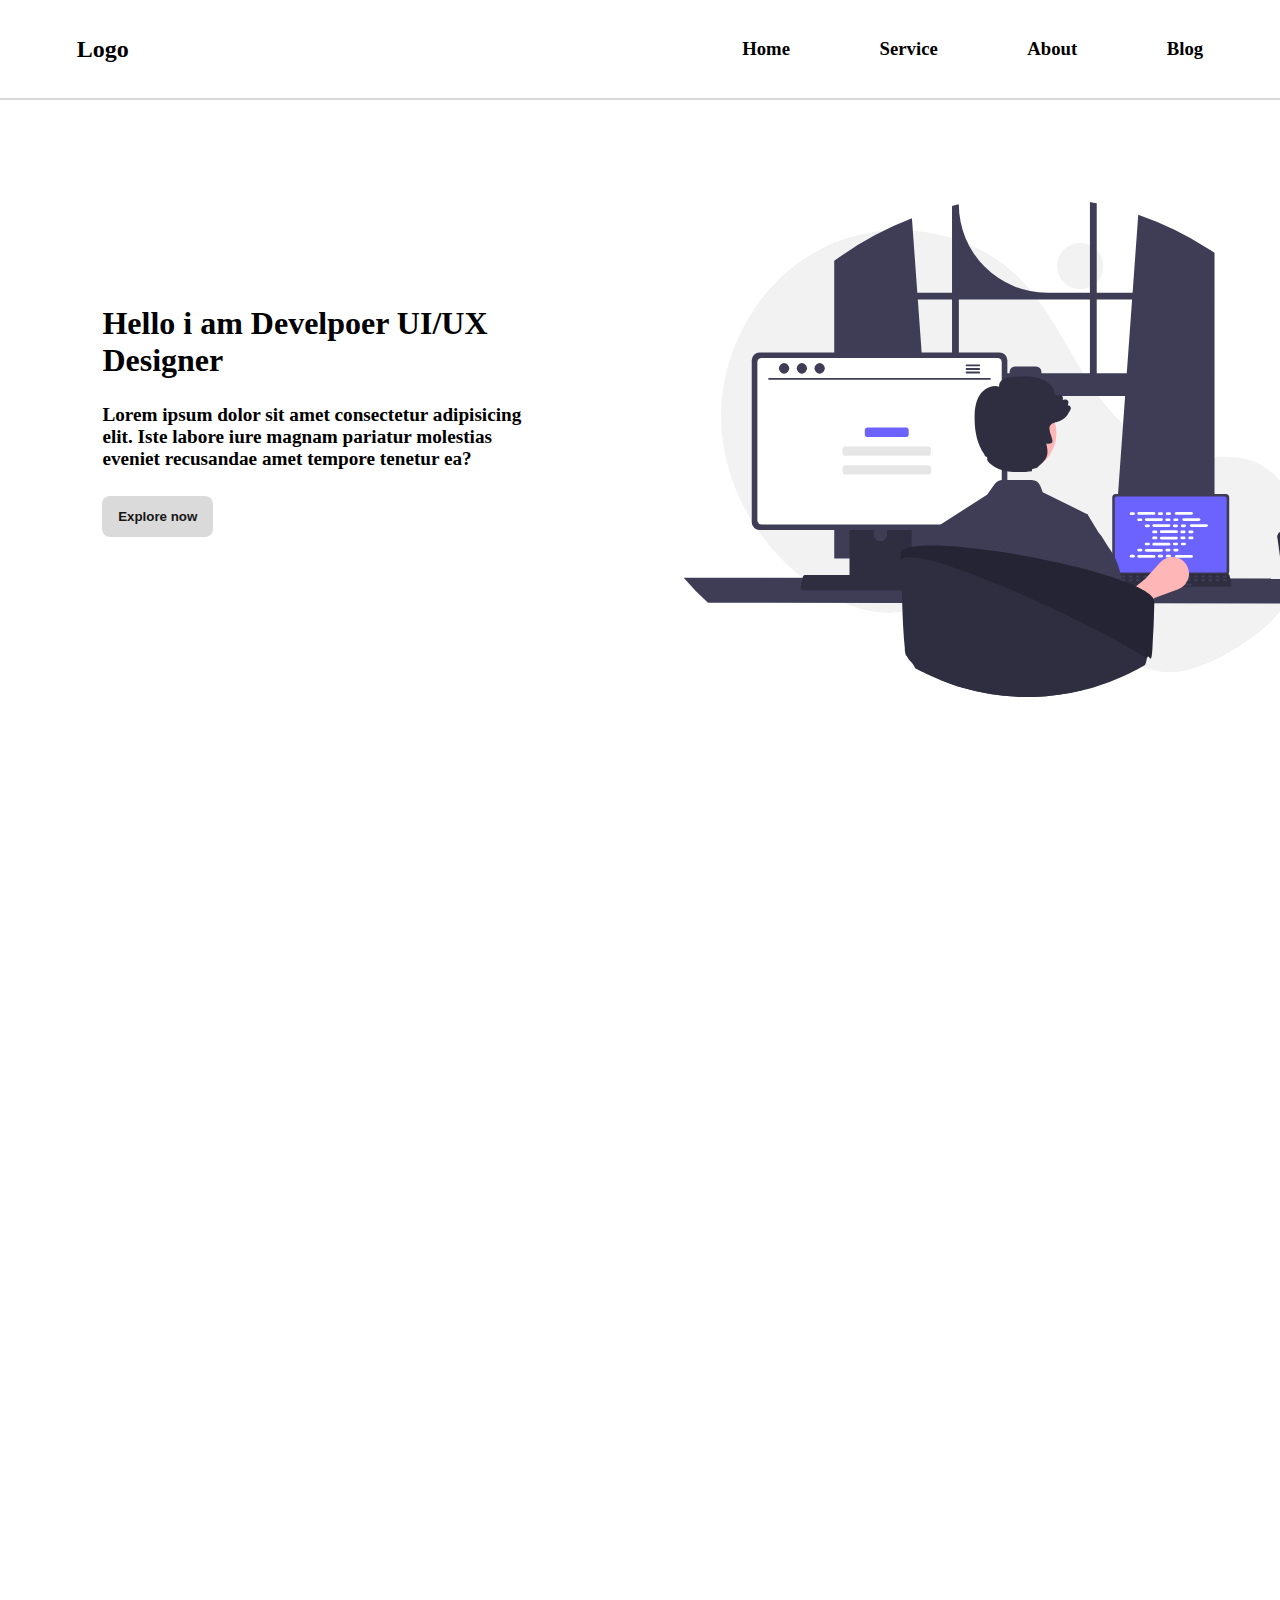
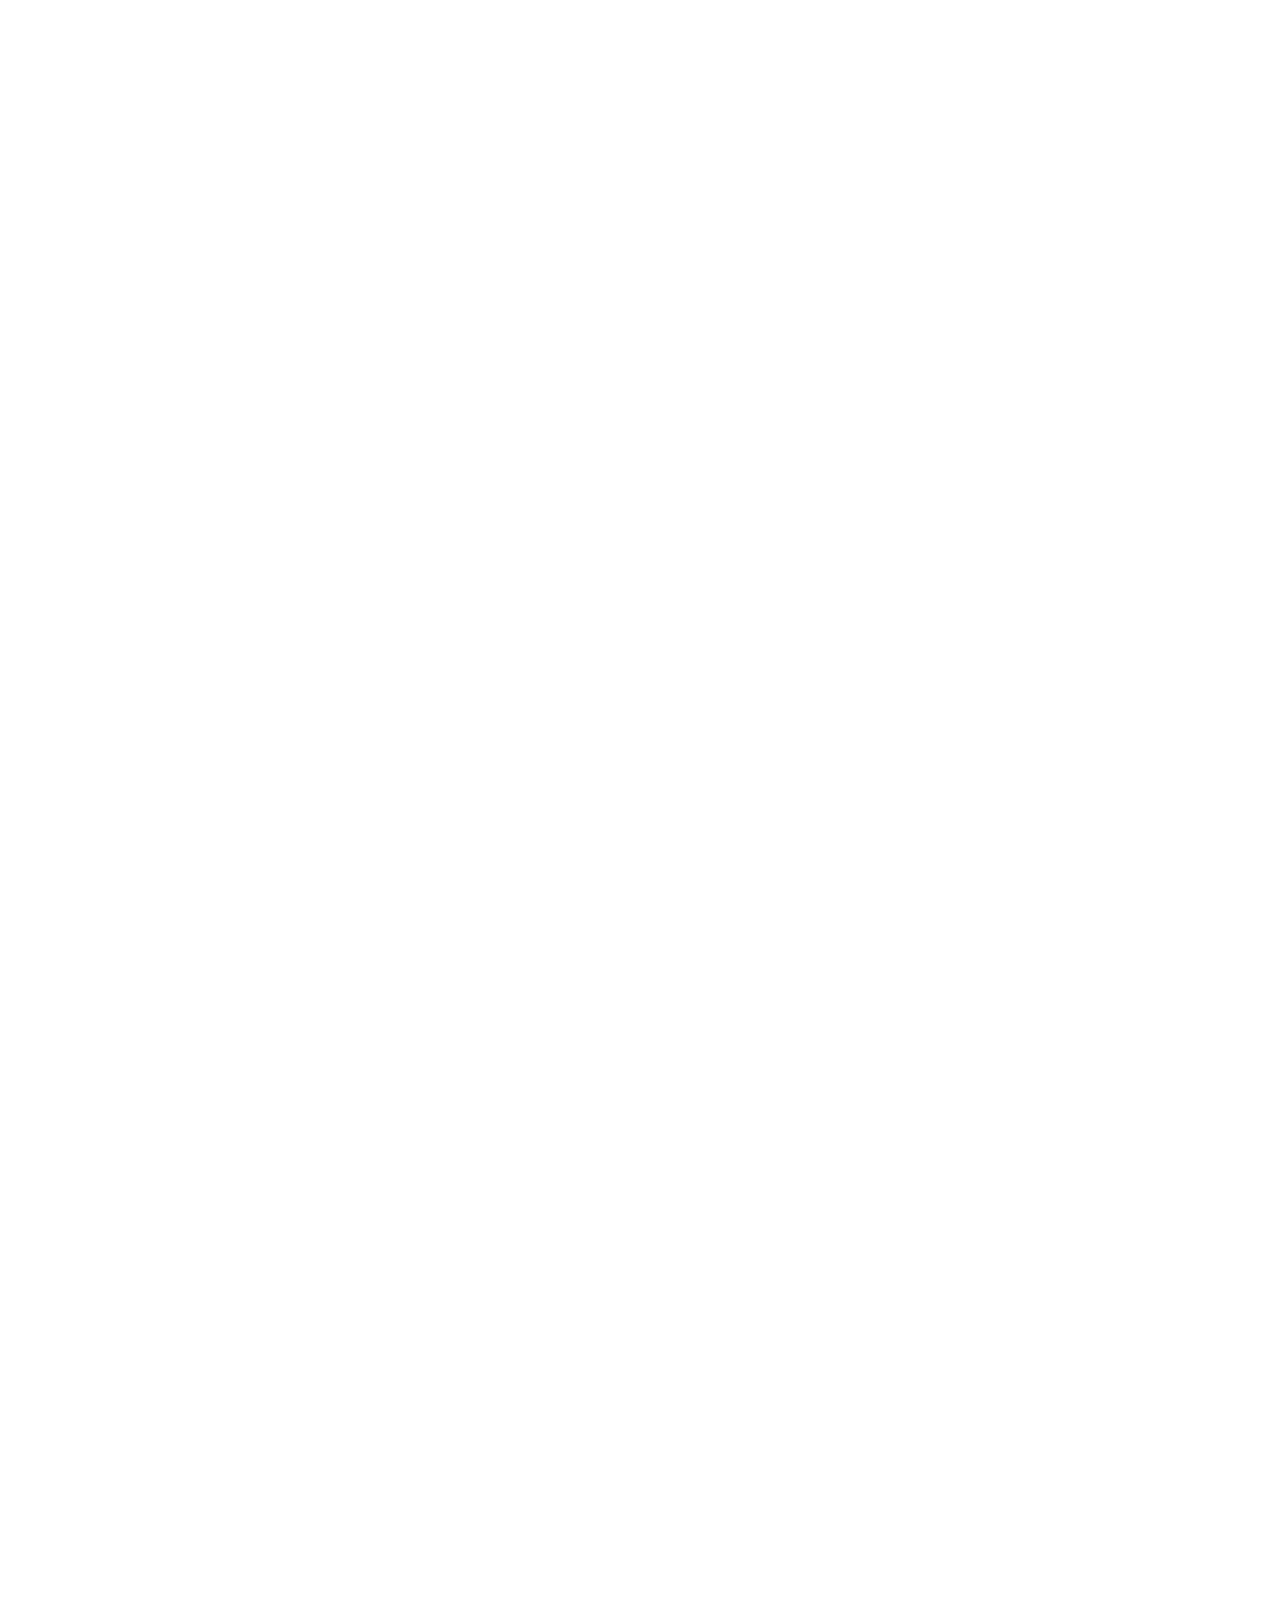
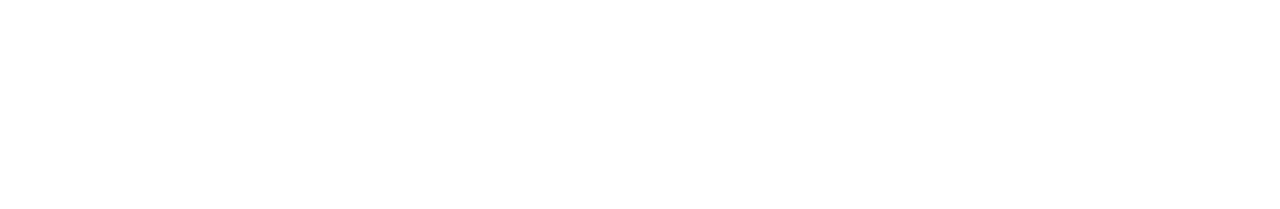
<file: index.html>
<!DOCTYPE html>
<html lang="en">
<head>
    <meta charset="UTF-8">
    <meta name="viewport" content="width=device-width, initial-scale=1.0">
    <link rel="stylesheet" href="style.css">
    <title>Document</title>
</head>
<body>
    <div class="main">
      <div class="nav">
         <h2>Logo</h2>
          <div class="nav1">
            <h3>Home</h3>
            <h3>Service</h3>
            <h3>About</h3>
            <h3>Blog</h3>
          </div>
       </div>

       <div class="content">
        <div class="left">
          <h1>Hello i am Develpoer UI/UX Designer</h1>
          <p>Lorem ipsum dolor sit amet consectetur adipisicing elit. Iste labore iure magnam pariatur molestias eveniet recusandae amet tempore tenetur ea?</p>
          <button>Explore now</button>
        </div>
        <div class="right">
          <img src="./undraw_programming_65t2.svg" alt="">
        </div>
       </div>

       <div class="page2">
        <div class="service">
          <h1>Service</h1>
          <div class="container">
            <div class="box">
              <h3>Web Development</h3>
              <p>Lorem ipsum dolor sit amet consectetur adipisicing elit. Iste labore iure magnam pariatur molestias eveniet recusandae amet tempore tenetur ea?</p>
            </div>
            <div class="box">
              <h3>UI/UX Designer</h3>
              <p>Lorem ipsum dolor sit amet consectetur adipisicing elit. Iste labore iure magnam pariatur molestias eveniet recusandae amet tempore tenetur ea?</p>
            </div>
            <div class="box">
              <h3>Digital Marketing</h3>
              <p>Lorem ipsum dolor sit amet consectetur adipisicing elit. Iste labore iure magnam pariatur molestias eveniet recusandae amet tempore tenetur ea?</p>
            </div>
          </div>
        </div>
       </div>

       <div class="page3">
        <div class="about">
          <h1>About Me</h1>
          <div class="about1">
            <h1>Lorem, ipsum dolor sit amet consectetur adipisicing elit. Exercitationem facilis atque excepturi adipisci cupiditate, non animi laborum blanditiis, accusamus perspiciatis quas voluptates corrupti laudantium quaerat vero sed! Explicabo repellendus quibusdam tenetur reprehenderit adipisci et pariatur nostrum odit distinctio fugiat. Id?</h1>
          </div>
        </div>
       </div>

       <div class="page4">
        <h1>Projects</h1>
        <div class="ape1">
        <div class="side1">
          <img src="./undraw_terms_7l7t.svg" alt="">
        </div>
        <div class="side2">
          <h3>Lorem ipsum, dolor sit amet consectetur adipisicing elit. Eligendi laborum reprehenderit tempore quasi,
             distinctio commodi! Voluptatem maxime odio tempora quod?</h3>
        </div>
       </div>
        <div class="ape">
        <div class="side3">
          <img src="./undraw_terms_7l7t.svg" alt="">
        </div>
        <div class="side4">
          <h3>Lorem ipsum dolor sit amet consectetur, adipisicing elit.
             Sit ipsum similique fuga alias quia et fugiat, saepe ratione optio? Perferendis!</h3>
        </div>
       </div>
       </div>

       <footer>
          <h1>Footer</h1>
       </footer>
    </div>
</body>
</html>
</file>
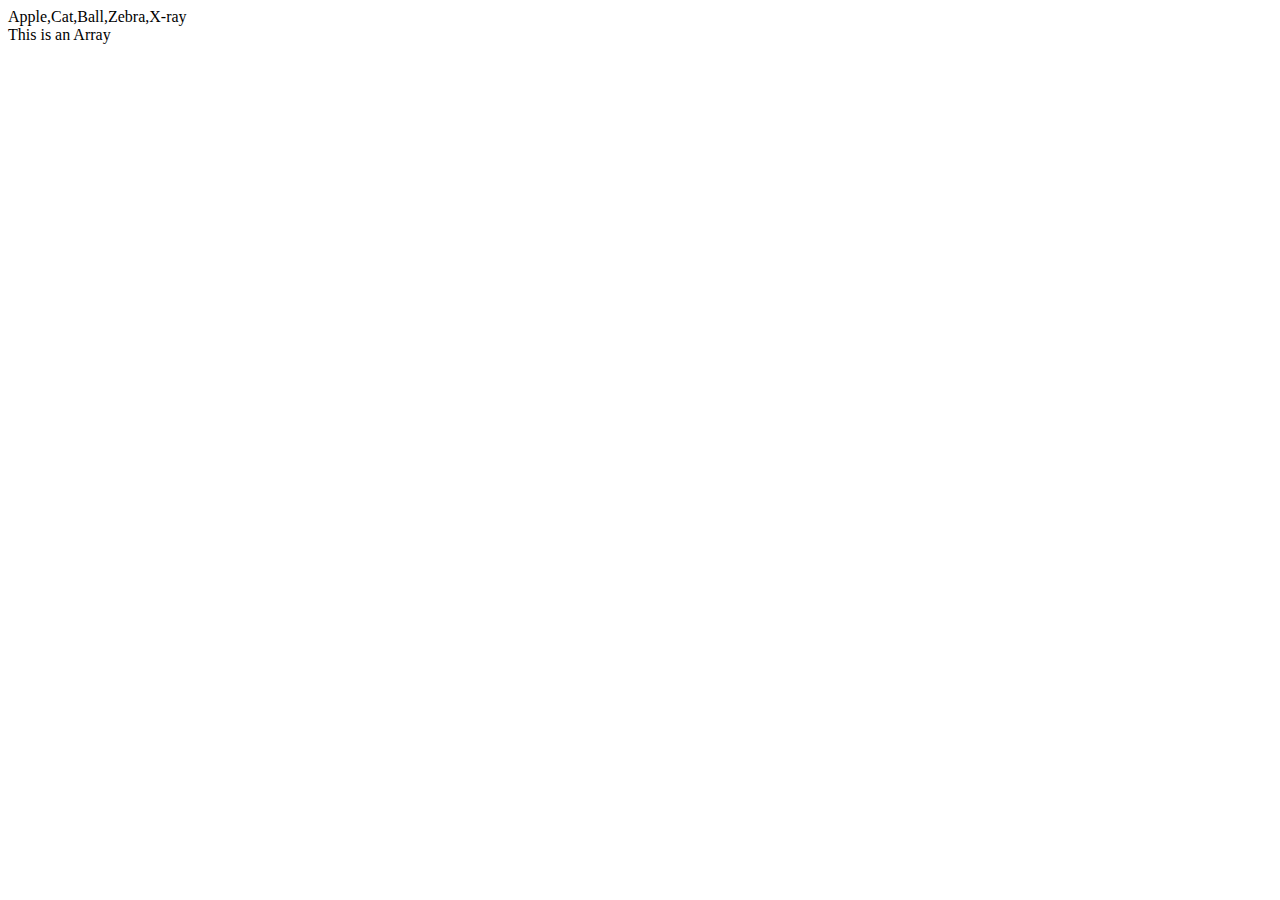
<file: page.html>
<!DOCTYPE html>
<html lang="en">
<head>
    <meta charset="UTF-8">
    <meta name="viewport" content="width=device-width, initial-scale=1.0">
    <title>Document</title>
    <script>

       var a = ["Apple", "Cat", "Ball", "Zebra", "X-ray"];
       document.write(a + "<br>");

      if(Array.isArray(a)){
        document.write("This is an Array" + "<br>");
      }else{
        document.write("This is not an Array" + "<br>");
      }
      

      

       
        
    
    </script>
</head>
<body>
    
</body>
</html>
</file>
<file: style.css>
*{
    margin: 0;
    padding: 0;
    box-sizing: border-box;
}

html, body{
    height: 100%;
    width: 100%;
    overflow-x: hidden;
}

.main{
    height: 100%;
    width: 100%;
    position: relative;
}

.nav{
   height: 100px;
   width: 100vw;
   border-bottom: 2px solid #dadada;
   display: flex;
   justify-content: space-between;
   align-items: center; 
   padding: 0 6vw;
   font-weight: 700;
}

.nav1{
    display: flex;
    gap: 7vw;
}

.content{
    height: calc(100% - 100px);
    width: 100vw;
    position: relative;
    display: flex;
}

.left{
    height: 100vh;
    width: 50%;
    padding: 8vw 8vw;
    margin-top: 8vw;
}

.left h1{
    font-weight: 700;
}

.left p{
    font-size: 1.5vw;
    font-weight: 800;
    margin-top: 2vw;
    margin-bottom: 2vw;
}

.left button{
    padding: 1vw 1.23vw;
    font-weight: 700;
    color: #171616;
    border: none;
    border-radius: 8px;
    background-color: #dadada;
}

.right{
    height: 100vh;
    width: 50%;
}

.right img{
    margin-top: 8vw;
    height: 55vh;
    width: 60vw;
}

.page2{
    height: 70vh;
    width: 100vw;
}

.service{
    text-align: center;
    margin-top: 6vw;
    padding-top: 4vw;
}

.container{
    display: flex;
    justify-content: space-around;
    flex-wrap: wrap;
}

.box{
    height: 30vh;
    width: 30vw;
    border: 2px solid #dadada;
    padding: 1.55vw 3.5vw;
    margin-top: 4vw;
}

.box h3{
    line-height: 4vw;
    font-size: 1.72vw;
}

.box p{
    font-size: 1.15vw;
}

.page3{
    height: 90vh;
    width: 100vw;
}

.about{
    text-align: center;
    padding-top: 3vw;
}

.about1{
    text-align: center;
    margin-top: 7vw;
    line-height: 5vw;
    padding: 1.75vw 6vw;
}

.page4{
    height: 90%;
    width: 100%;
    text-align: center;
}

.page4 h1{
    margin-bottom: 4vw;
}

.side1{
    height: 50vh;
    width: 50%;
}

.side2{
    height: 50vh;
    width: 50%;
}

.side3{
    height: 50vh;
    width: 50%;
}

.side4{
    height: 50vh;
    width: 50%;
}

.ape1{
    display: flex;
}
.ape{
    display: flex;
}

.side1 img{
    height: 100%;
    width: 100%;
}

.side2 h3{
    padding: 10vw 5vw;
}

.side3 img{
    height: 100%;
    width: 100%;
}

.side4 h3{
    padding: 10vw 5vw;
}

.footer{
    height: 10vh;
    width: 100vw;
    background-color: #171616;
    color: #dadada;
    text-align: center;
    padding-top: 2vw;
    border-bottom: 2px solid #dadada;
}



@media (max-width: 600px){
    .nav{
        height: 60px;
        padding: 2vw 9vw;
        font-weight: 700;
        color: #171616;
    }
    .nav1 h3{
        display: none;
    }
    .content{
        display: flex;
        flex-direction: column;
    }
    .left{
        margin-left: 10vw;
        margin-top: 20vw;
    }
    .left h1{
        font-size: 4vh;
        line-height: 9vw;
        width: 70vw;
    }
    .left p{
        font-size: 5vw;
        font-weight: 900;
        width: 70vw;
        margin-top: 7vw;
        margin-bottom: 7vw;
    }
    .left button{
        padding: 4vw 5vw;
    }

    .right img{
        width: 85vw;
        margin-left: 10vw;
    }

   .page2{
         margin-top: 65vw;
   }
   .service{
       margin-top: 8vw;
       margin-bottom: 6vw;
   }

   .container{
       display: flex;
       flex-direction: column;
       align-items: center;
   }
   .container .box{
       width: 80vw;
       margin-top: 10vw;
   }
    .box h3{
         font-size: 6vw;
         line-height: 10vw;
         margin-top: 5vw;
    }
    .box p{
        font-size: 4vw;
        font-weight: 700;
        margin-top: 8vw;
    }
    .page3{
        margin-top: 110vw;
    }
    .page3 .about1{
        font-size: 3vw;
        text-align: center;
        font-weight: 500;
        line-height: 30px;
        padding: 10vw 10vw;
    }

    .ape1{
        display: block;
    }
    .side1{
        height: 30vh;
        width: 100%;
    }
    .side2{
        height: 30vh;
        width: 100%;
    }
    .side3{
        height: 30vh;
        width: 100%;
    }
    .side4{
        height: 30vh;
        width: 100%;
    }
    .ape{
        display: block;
    }
    .side1 img{
        height: 100%;
        width: 100%;
        padding: 3vw 8vw;
    }
    .side2 h3{
        padding: 15vw 5vw;
        font-size: 5vw;
    }
    .side3 img{
        height: 100%;
        width: 100%;
        padding: 3vw 8vw;
    }
    .side4 h3{
        padding: 15vw 5vw;
        font-size: 5vw;
    }

}
</file>
